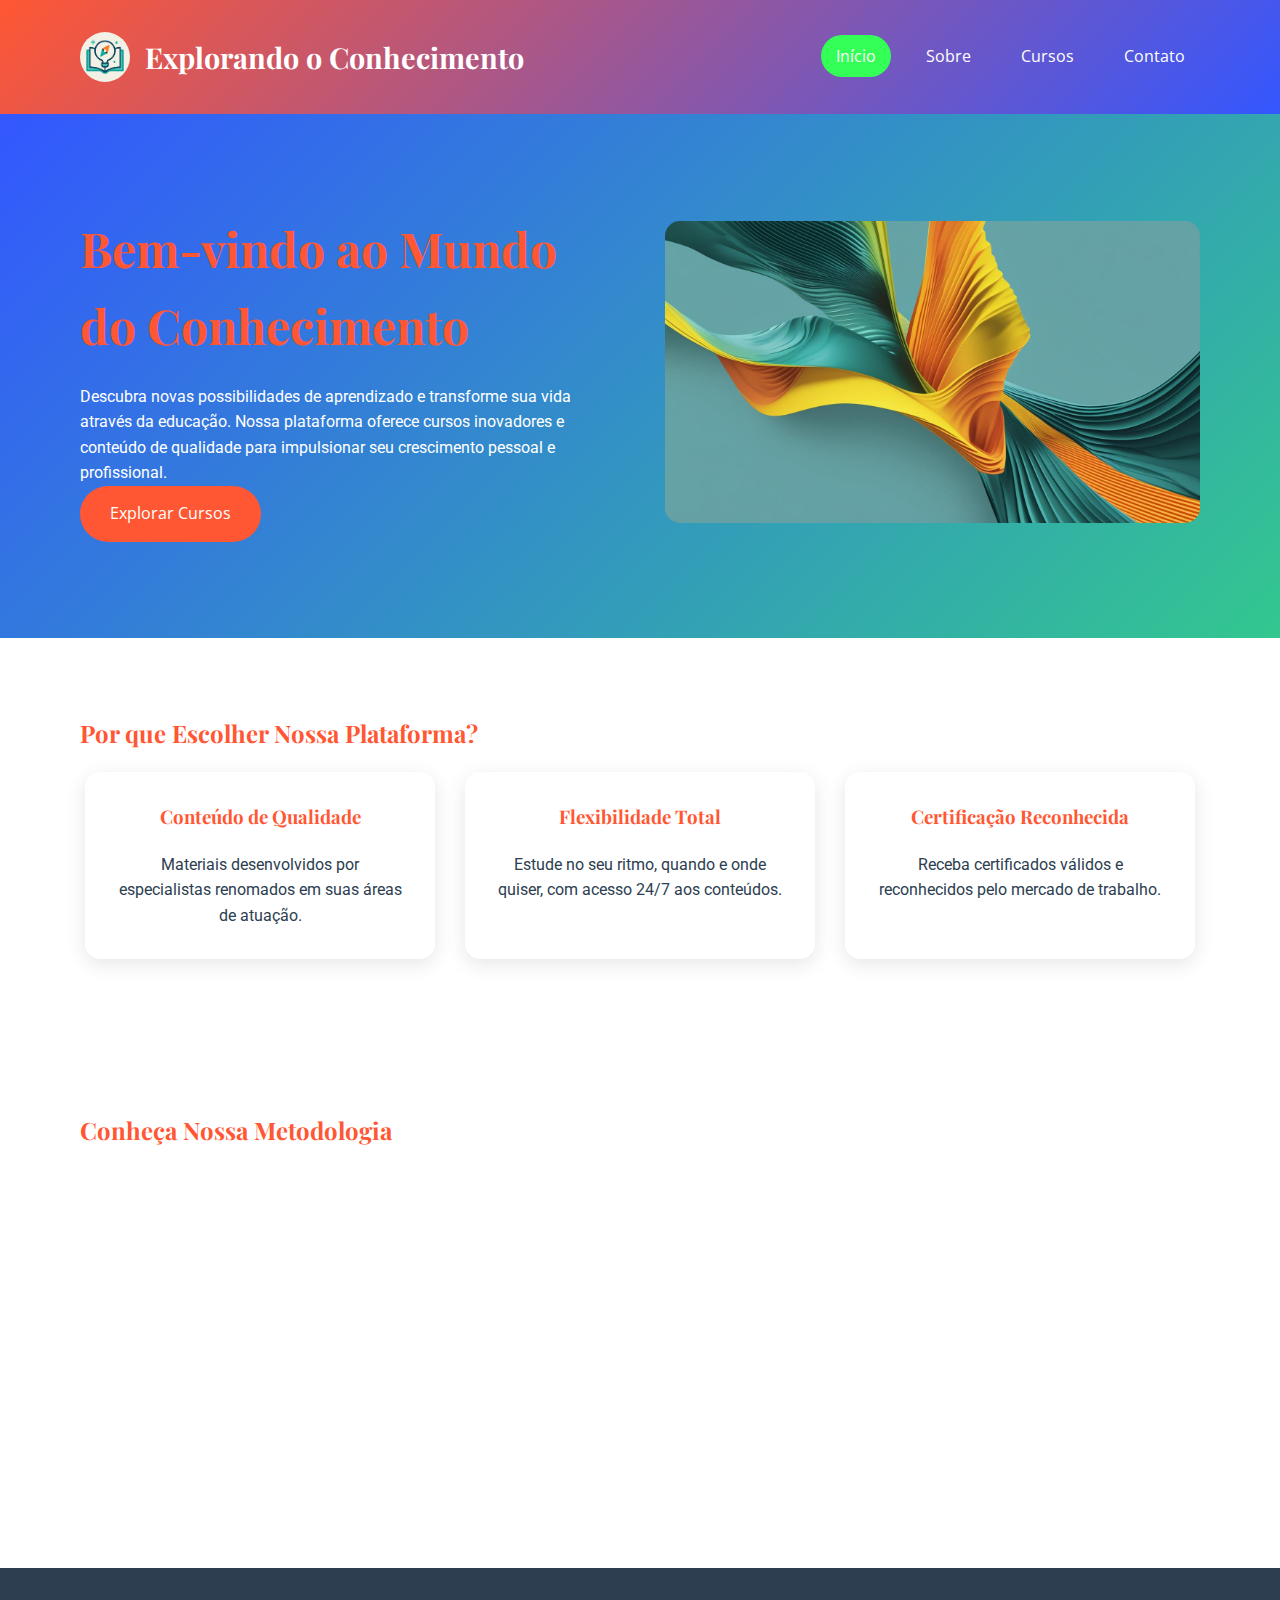
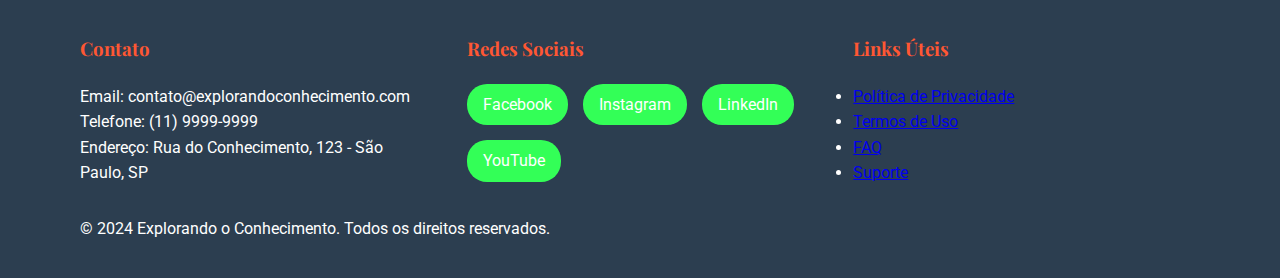
<file: index.html>
<!DOCTYPE html>
<html lang="pt-BR">
<head>
    <meta charset="UTF-8">
    <meta name="viewport" content="width=device-width, initial-scale=1.0">
    <title>Explorando o Conhecimento - Página Inicial</title>
    <link rel="stylesheet" href="css/style.css">
    <link href="https://fonts.googleapis.com/css2?family=Roboto:wght@300;400;700&family=Playfair+Display:wght@400;700&family=Open+Sans:wght@300;400;600&display=swap" rel="stylesheet">
</head>
<body>
    <header>
        <div class="container">
            <div class="logo">
                <img src="images/logo.png" alt="Logo Explorando o Conhecimento">
                <h1>Explorando o Conhecimento</h1>
            </div>
            <nav>
                <ul>
                    <li><a href="index.html" class="active">Início</a></li>
                    <li><a href="sobre.html">Sobre</a></li>
                    <li><a href="cursos.html">Cursos</a></li>
                    <li><a href="contato.html">Contato</a></li>
                </ul>
            </nav>
        </div>
    </header>

    <main>
        <section class="hero">
            <div class="container">
                <div class="hero-content">
                    <h2>Bem-vindo ao Mundo do Conhecimento</h2>
                    <p>Descubra novas possibilidades de aprendizado e transforme sua vida através da educação. Nossa plataforma oferece cursos inovadores e conteúdo de qualidade para impulsionar seu crescimento pessoal e profissional.</p>
                    <a href="cursos.html" class="btn-primary">Explorar Cursos</a>
                </div>
                <div class="hero-image">
                    <img src="images/hero-image.jpg" alt="Pessoa estudando">
                </div>
            </div>
        </section>

        <section class="features">
            <div class="container">
                <h2>Por que Escolher Nossa Plataforma?</h2>
                <div class="features-grid">
                    <div class="feature-card">
                        <h3>Conteúdo de Qualidade</h3>
                        <p>Materiais desenvolvidos por especialistas renomados em suas áreas de atuação.</p>
                    </div>
                    <div class="feature-card">
                        <h3>Flexibilidade Total</h3>
                        <p>Estude no seu ritmo, quando e onde quiser, com acesso 24/7 aos conteúdos.</p>
                    </div>
                    <div class="feature-card">
                        <h3>Certificação Reconhecida</h3>
                        <p>Receba certificados válidos e reconhecidos pelo mercado de trabalho.</p>
                    </div>
                </div>
            </div>
        </section>

        <section class="video-section">
            <div class="container">
                <h2>Conheça Nossa Metodologia</h2>
                <div class="video-wrapper">
                    <iframe width="560" height="315" src="https://www.youtube.com/embed/Jporu1t6BN4?si=-r9JsPKd9g_2soBF" title="YouTube video player" frameborder="0" allow="accelerometer; autoplay; clipboard-write; encrypted-media; gyroscope; picture-in-picture; web-share" referrerpolicy="strict-origin-when-cross-origin" allowfullscreen></iframe>
                </div>
            </div>
        </section>
    </main>

    <footer>
        <div class="container">
            <div class="footer-content">
                <div class="footer-section">
                    <h3>Contato</h3>
                    <p>Email: contato@explorandoconhecimento.com</p>
                    <p>Telefone: (11) 9999-9999</p>
                    <p>Endereço: Rua do Conhecimento, 123 - São Paulo, SP</p>
                </div>
                <div class="footer-section">
                    <h3>Redes Sociais</h3>
                    <div class="social-links">
                        <a href="#" class="social-link">Facebook</a>
                        <a href="#" class="social-link">Instagram</a>
                        <a href="#" class="social-link">LinkedIn</a>
                        <a href="#" class="social-link">YouTube</a>
                    </div>
                </div>
                <div class="footer-section">
                    <h3>Links Úteis</h3>
                    <ul>
                        <li><a href="#">Política de Privacidade</a></li>
                        <li><a href="#">Termos de Uso</a></li>
                        <li><a href="#">FAQ</a></li>
                        <li><a href="#">Suporte</a></li>
                    </ul>
                </div>
            </div>
            <div class="footer-bottom">
                <p>&copy; 2024 Explorando o Conhecimento. Todos os direitos reservados.</p>
            </div>
        </div>
    </footer>

    <script src="script.js"></script>
</body>
</html>
</file>
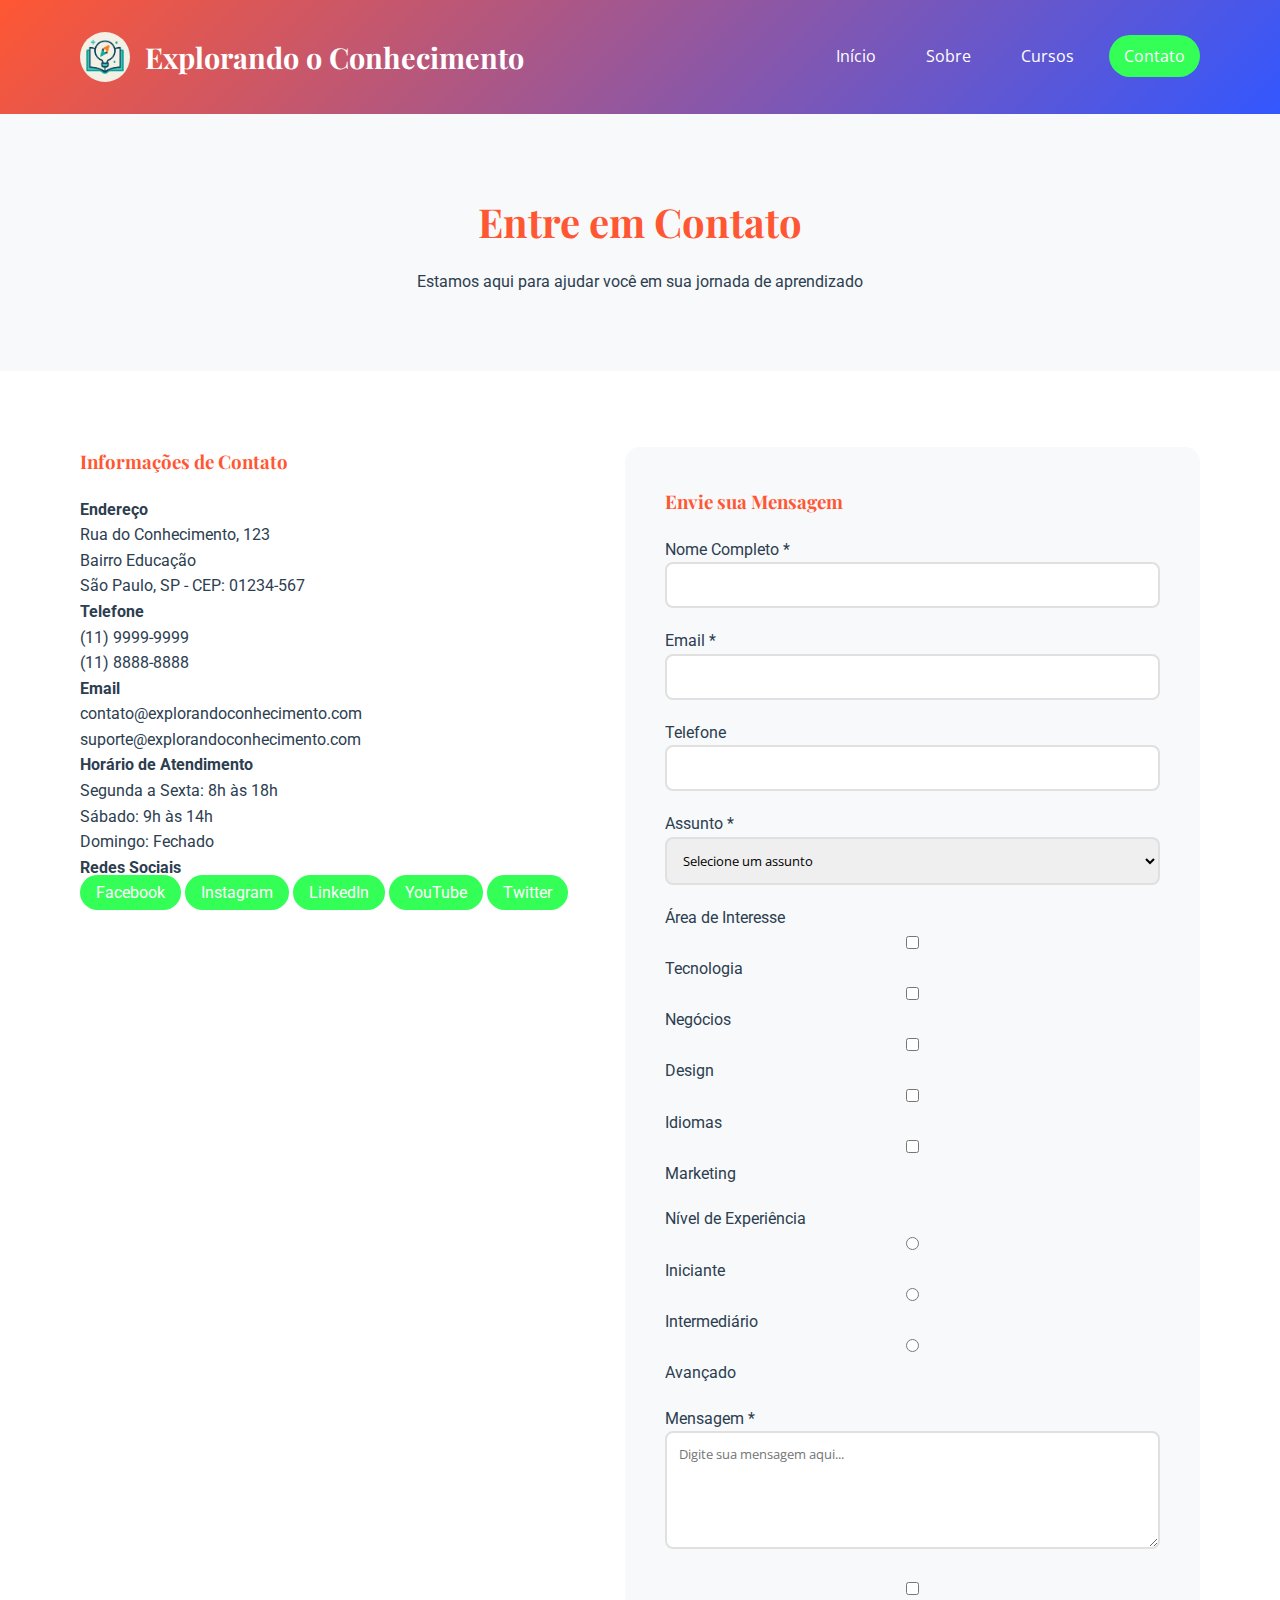
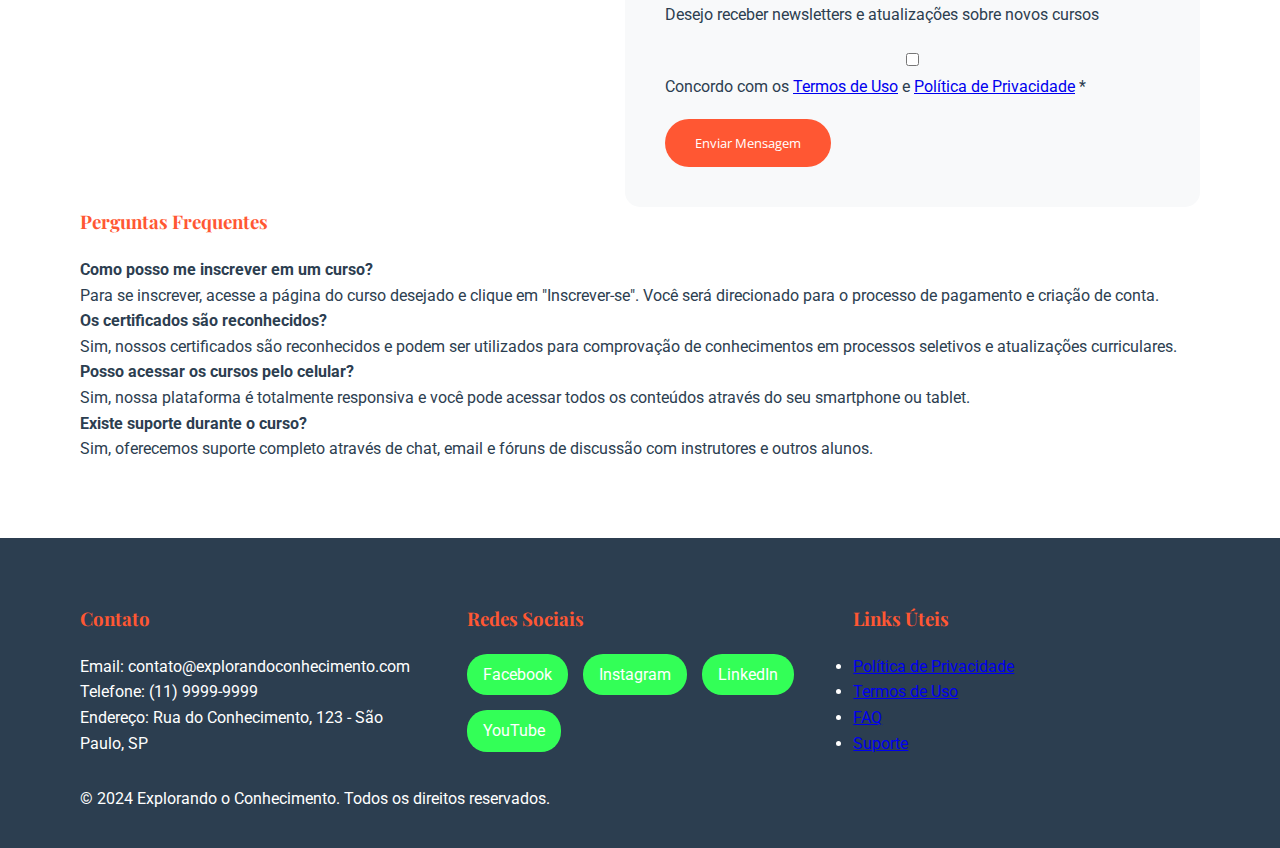
<file: contato.html>
<!DOCTYPE html>
<html lang="pt-BR">
<head>
    <meta charset="UTF-8">
    <meta name="viewport" content="width=device-width, initial-scale=1.0">
    <title>Contato - Explorando o Conhecimento</title>
    <link rel="stylesheet" href="css/style.css">
    <link href="https://fonts.googleapis.com/css2?family=Roboto:wght@300;400;700&family=Playfair+Display:wght@400;700&family=Open+Sans:wght@300;400;600&display=swap" rel="stylesheet">
</head>
<body>
    <header>
        <div class="container">
            <div class="logo">
                <img src="images/logo.png" alt="Logo Explorando o Conhecimento">
                <h1>Explorando o Conhecimento</h1>
            </div>
            <nav>
                <ul>
                    <li><a href="index.html">Início</a></li>
                    <li><a href="sobre.html">Sobre</a></li>
                    <li><a href="cursos.html">Cursos</a></li>
                    <li><a href="contato.html" class="active">Contato</a></li>
                </ul>
            </nav>
        </div>
    </header>

    <main>
        <section class="page-header">
            <div class="container">
                <h2>Entre em Contato</h2>
                <p>Estamos aqui para ajudar você em sua jornada de aprendizado</p>
            </div>
        </section>

        <section class="contact-content">
            <div class="container">
                <div class="contact-grid">
                    <div class="contact-info">
                        <h3>Informações de Contato</h3>
                        <div class="contact-item">
                            <h4>Endereço</h4>
                            <p>Rua do Conhecimento, 123<br>
                            Bairro Educação<br>
                            São Paulo, SP - CEP: 01234-567</p>
                        </div>
                        
                        <div class="contact-item">
                            <h4>Telefone</h4>
                            <p>(11) 9999-9999</p>
                            <p>(11) 8888-8888</p>
                        </div>
                        
                        <div class="contact-item">
                            <h4>Email</h4>
                            <p>contato@explorandoconhecimento.com</p>
                            <p>suporte@explorandoconhecimento.com</p>
                        </div>
                        
                        <div class="contact-item">
                            <h4>Horário de Atendimento</h4>
                            <p>Segunda a Sexta: 8h às 18h<br>
                            Sábado: 9h às 14h<br>
                            Domingo: Fechado</p>
                        </div>

                        <div class="contact-item">
                            <h4>Redes Sociais</h4>
                            <div class="social-links-contact">
                                <a href="#" class="social-link">Facebook</a>
                                <a href="#" class="social-link">Instagram</a>
                                <a href="#" class="social-link">LinkedIn</a>
                                <a href="#" class="social-link">YouTube</a>
                                <a href="#" class="social-link">Twitter</a>
                            </div>
                        </div>
                    </div>

                    <div class="contact-form">
                        <h3>Envie sua Mensagem</h3>
                        <form id="contactForm">
                            <div class="form-group">
                                <label for="nome">Nome Completo *</label>
                                <input type="text" id="nome" name="nome" required>
                            </div>

                            <div class="form-group">
                                <label for="email">Email *</label>
                                <input type="email" id="email" name="email" required>
                            </div>

                            <div class="form-group">
                                <label for="telefone">Telefone</label>
                                <input type="tel" id="telefone" name="telefone">
                            </div>

                            <div class="form-group">
                                <label for="assunto">Assunto *</label>
                                <select id="assunto" name="assunto" required>
                                    <option value="">Selecione um assunto</option>
                                    <option value="informacoes">Informações sobre cursos</option>
                                    <option value="suporte">Suporte técnico</option>
                                    <option value="parceria">Proposta de parceria</option>
                                    <option value="feedback">Feedback</option>
                                    <option value="outros">Outros</option>
                                </select>
                            </div>

                            <div class="form-group">
                                <label for="interesse">Área de Interesse</label>
                                <div class="checkbox-group">
                                    <label class="checkbox-label">
                                        <input type="checkbox" name="interesse[]" value="tecnologia">
                                        Tecnologia
                                    </label>
                                    <label class="checkbox-label">
                                        <input type="checkbox" name="interesse[]" value="negocios">
                                        Negócios
                                    </label>
                                    <label class="checkbox-label">
                                        <input type="checkbox" name="interesse[]" value="design">
                                        Design
                                    </label>
                                    <label class="checkbox-label">
                                        <input type="checkbox" name="interesse[]" value="idiomas">
                                        Idiomas
                                    </label>
                                    <label class="checkbox-label">
                                        <input type="checkbox" name="interesse[]" value="marketing">
                                        Marketing
                                    </label>
                                </div>
                            </div>

                            <div class="form-group">
                                <label for="experiencia">Nível de Experiência</label>
                                <div class="radio-group">
                                    <label class="radio-label">
                                        <input type="radio" name="experiencia" value="iniciante">
                                        Iniciante
                                    </label>
                                    <label class="radio-label">
                                        <input type="radio" name="experiencia" value="intermediario">
                                        Intermediário
                                    </label>
                                    <label class="radio-label">
                                        <input type="radio" name="experiencia" value="avancado">
                                        Avançado
                                    </label>
                                </div>
                            </div>

                            <div class="form-group">
                                <label for="mensagem">Mensagem *</label>
                                <textarea id="mensagem" name="mensagem" rows="5" required placeholder="Digite sua mensagem aqui..."></textarea>
                            </div>

                            <div class="form-group">
                                <label class="checkbox-label">
                                    <input type="checkbox" name="newsletter" value="sim">
                                    Desejo receber newsletters e atualizações sobre novos cursos
                                </label>
                            </div>

                            <div class="form-group">
                                <label class="checkbox-label">
                                    <input type="checkbox" name="termos" required>
                                    Concordo com os <a href="#">Termos de Uso</a> e <a href="#">Política de Privacidade</a> *
                                </label>
                            </div>

                            <button type="submit" class="btn-primary">Enviar Mensagem</button>
                        </form>
                    </div>
                </div>

                <div class="faq-section">
                    <h3>Perguntas Frequentes</h3>
                    <div class="faq-list">
                        <div class="faq-item">
                            <h4>Como posso me inscrever em um curso?</h4>
                            <p>Para se inscrever, acesse a página do curso desejado e clique em "Inscrever-se". Você será direcionado para o processo de pagamento e criação de conta.</p>
                        </div>
                        <div class="faq-item">
                            <h4>Os certificados são reconhecidos?</h4>
                            <p>Sim, nossos certificados são reconhecidos e podem ser utilizados para comprovação de conhecimentos em processos seletivos e atualizações curriculares.</p>
                        </div>
                        <div class="faq-item">
                            <h4>Posso acessar os cursos pelo celular?</h4>
                            <p>Sim, nossa plataforma é totalmente responsiva e você pode acessar todos os conteúdos através do seu smartphone ou tablet.</p>
                        </div>
                        <div class="faq-item">
                            <h4>Existe suporte durante o curso?</h4>
                            <p>Sim, oferecemos suporte completo através de chat, email e fóruns de discussão com instrutores e outros alunos.</p>
                        </div>
                    </div>
                </div>
            </div>
        </section>
    </main>

    <footer>
        <div class="container">
            <div class="footer-content">
                <div class="footer-section">
                    <h3>Contato</h3>
                    <p>Email: contato@explorandoconhecimento.com</p>
                    <p>Telefone: (11) 9999-9999</p>
                    <p>Endereço: Rua do Conhecimento, 123 - São Paulo, SP</p>
                </div>
                <div class="footer-section">
                    <h3>Redes Sociais</h3>
                    <div class="social-links">
                        <a href="#" class="social-link">Facebook</a>
                        <a href="#" class="social-link">Instagram</a>
                        <a href="#" class="social-link">LinkedIn</a>
                        <a href="#" class="social-link">YouTube</a>
                    </div>
                </div>
                <div class="footer-section">
                    <h3>Links Úteis</h3>
                    <ul>
                        <li><a href="#">Política de Privacidade</a></li>
                        <li><a href="#">Termos de Uso</a></li>
                        <li><a href="#">FAQ</a></li>
                        <li><a href="#">Suporte</a></li>
                    </ul>
                </div>
            </div>
            <div class="footer-bottom">
                <p>&copy; 2024 Explorando o Conhecimento. Todos os direitos reservados.</p>
            </div>
        </div>
    </footer>

    <script src="script.js"></script>
</body>
</html>
</file>
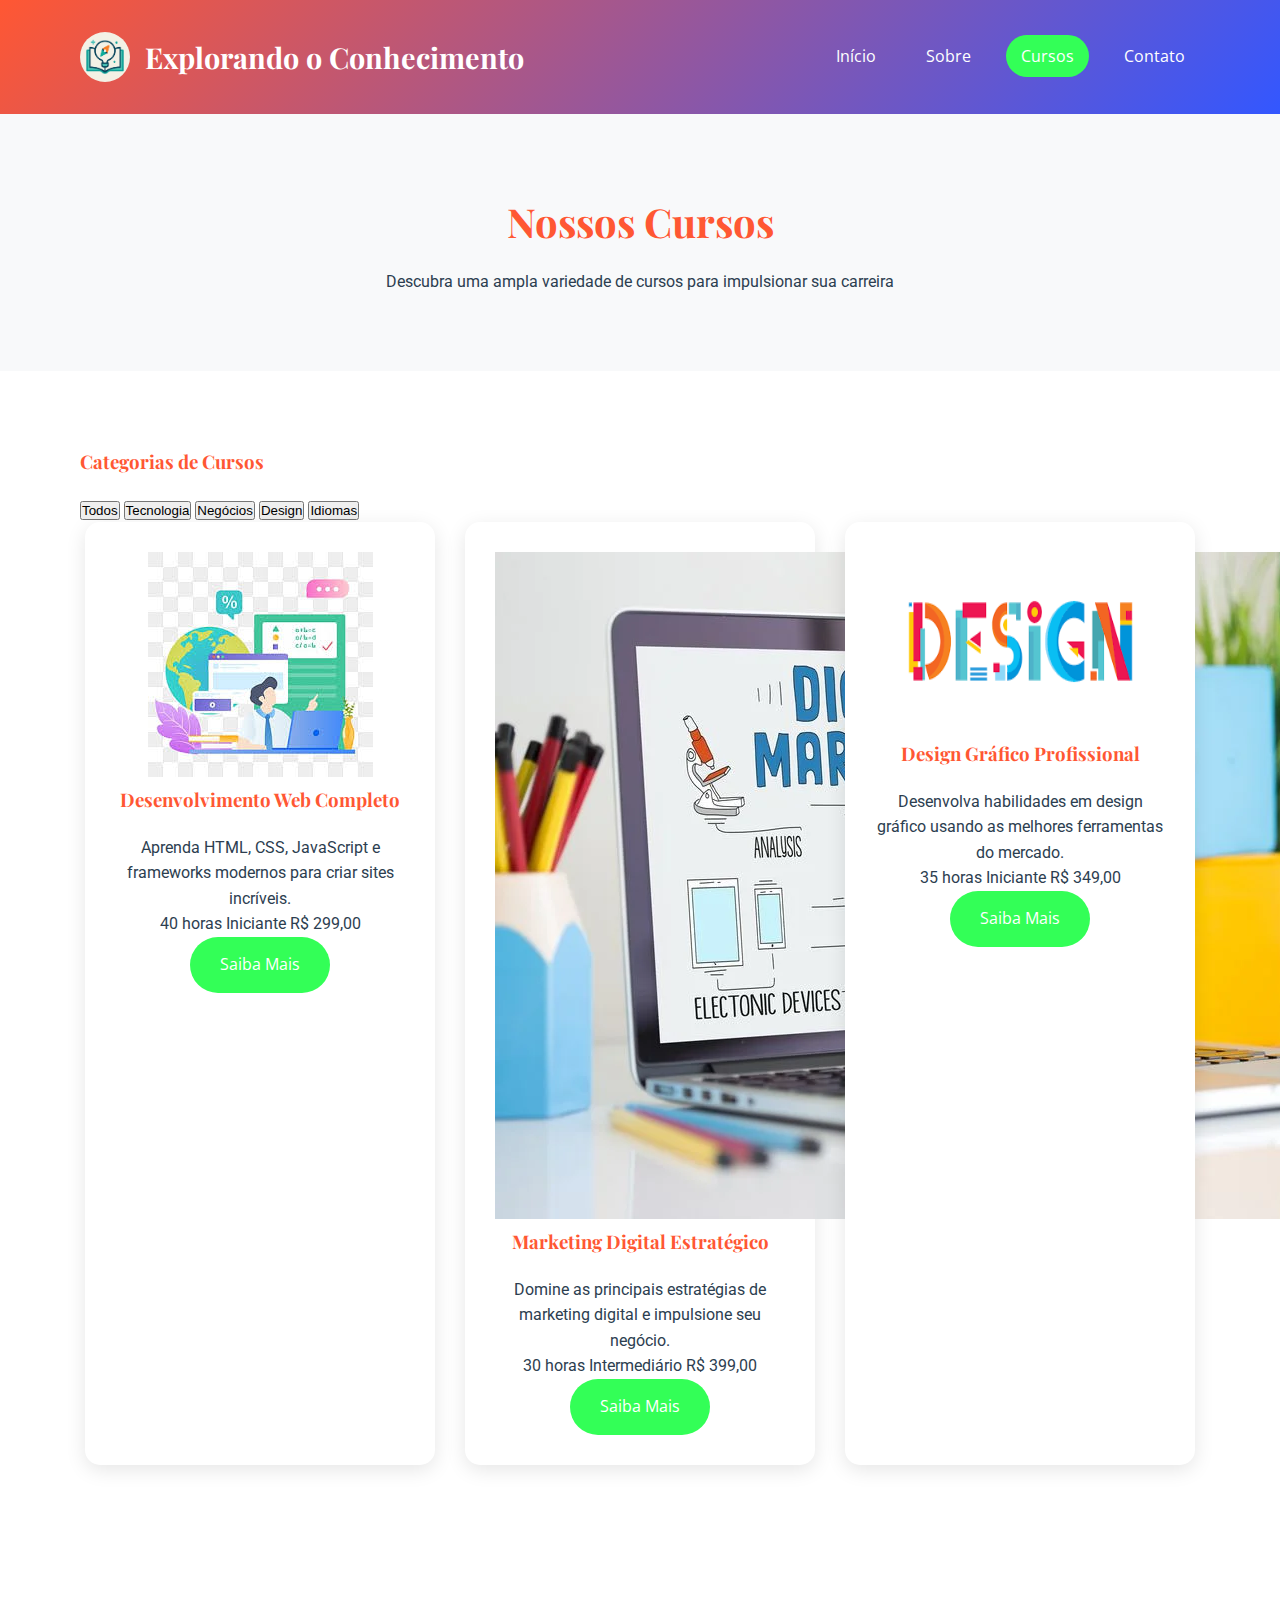
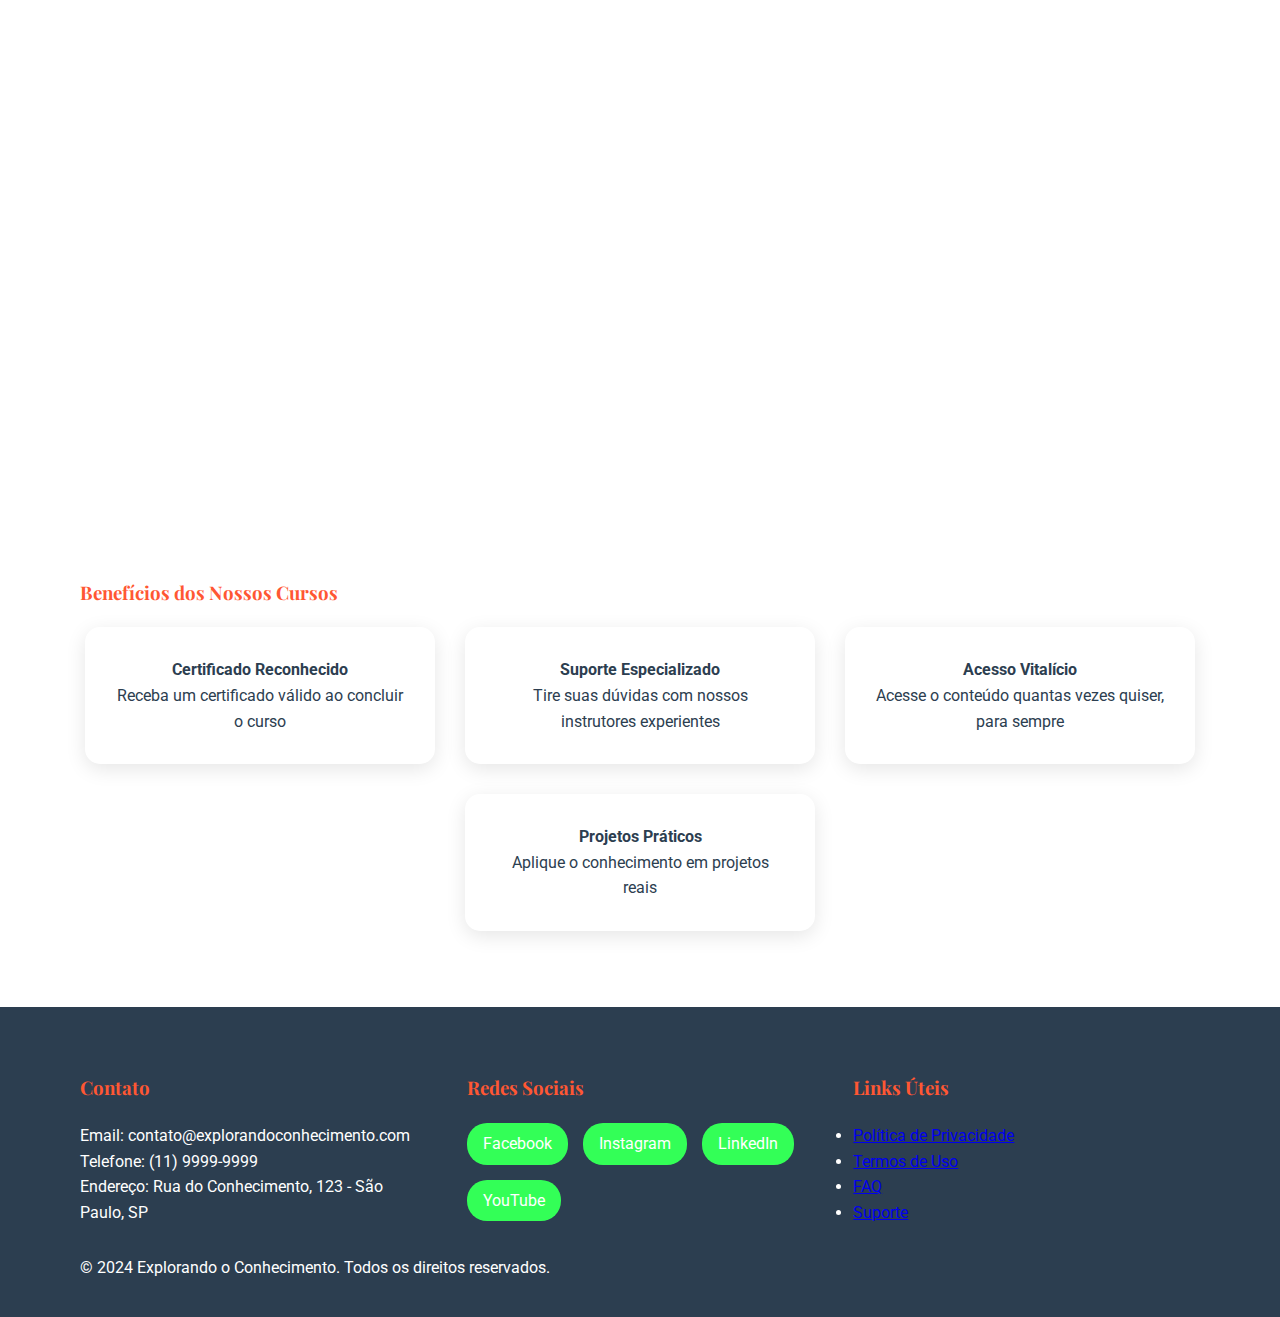
<file: cursos.html>
<!DOCTYPE html>
<html lang="pt-BR">
<head>
    <meta charset="UTF-8">
    <meta name="viewport" content="width=device-width, initial-scale=1.0">
    <title>Cursos - Explorando o Conhecimento</title>
    <link rel="stylesheet" href="css/style.css">
    <link href="https://fonts.googleapis.com/css2?family=Roboto:wght@300;400;700&family=Playfair+Display:wght@400;700&family=Open+Sans:wght@300;400;600&display=swap" rel="stylesheet">
</head>
<body>
    <header>
        <div class="container">
            <div class="logo">
                <img src="images/logo.png" alt="Logo Explorando o Conhecimento">
                <h1>Explorando o Conhecimento</h1>
            </div>
            <nav>
                <ul>
                    <li><a href="index.html">Início</a></li>
                    <li><a href="sobre.html">Sobre</a></li>
                    <li><a href="cursos.html" class="active">Cursos</a></li>
                    <li><a href="contato.html">Contato</a></li>
                </ul>
            </nav>
        </div>
    </header>

    <main>
        <section class="page-header">
            <div class="container">
                <h2>Nossos Cursos</h2>
                <p>Descubra uma ampla variedade de cursos para impulsionar sua carreira</p>
            </div>
        </section>

        <section class="courses-content">
            <div class="container">
                <div class="courses-filter">
                    <h3>Categorias de Cursos</h3>
                    <div class="filter-buttons">
                        <button class="filter-btn active" data-category="all">Todos</button>
                        <button class="filter-btn" data-category="tecnologia">Tecnologia</button>
                        <button class="filter-btn" data-category="negocios">Negócios</button>
                        <button class="filter-btn" data-category="design">Design</button>
                        <button class="filter-btn" data-category="idiomas">Idiomas</button>
                    </div>
                </div>

                <div class="courses-grid">
                    <div class="course-card" data-category="tecnologia">
                        <img src="images/course-web.jpg" alt="Curso de Desenvolvimento Web">
                        <div class="course-info">
                            <h3>Desenvolvimento Web Completo</h3>
                            <p>Aprenda HTML, CSS, JavaScript e frameworks modernos para criar sites incríveis.</p>
                            <div class="course-details">
                                <span class="duration">40 horas</span>
                                <span class="level">Iniciante</span>
                                <span class="price">R$ 299,00</span>
                            </div>
                            <a href="#" class="btn-secondary">Saiba Mais</a>
                        </div>
                    </div>

                    <div class="course-card" data-category="negocios">
                        <img src="images/course-marketing.jpg" alt="Curso de Marketing Digital">
                        <div class="course-info">
                            <h3>Marketing Digital Estratégico</h3>
                            <p>Domine as principais estratégias de marketing digital e impulsione seu negócio.</p>
                            <div class="course-details">
                                <span class="duration">30 horas</span>
                                <span class="level">Intermediário</span>
                                <span class="price">R$ 399,00</span>
                            </div>
                            <a href="#" class="btn-secondary">Saiba Mais</a>
                        </div>
                    </div>

                    <div class="course-card" data-category="design">
                        <img src="images/course-design.jpg" alt="Curso de Design Gráfico">
                        <div class="course-info">
                            <h3>Design Gráfico Profissional</h3>
                            <p>Desenvolva habilidades em design gráfico usando as melhores ferramentas do mercado.</p>
                            <div class="course-details">
                                <span class="duration">35 horas</span>
                                <span class="level">Iniciante</span>
                                <span class="price">R$ 349,00</span>
                            </div>
                            <a href="#" class="btn-secondary">Saiba Mais</a>
                        </div>
                    </div>

                    <div class="course-card" data-category="tecnologia">
                        <img src="images/course-python.jpg" alt="Curso de Python">
                        <div class="course-info">
                            <h3>Python para Iniciantes</h3>
                            <p>Aprenda uma das linguagens de programação mais populares do mundo.</p>
                            <div class="course-details">
                                <span class="duration">25 horas</span>
                                <span class="level">Iniciante</span>
                                <span class="price">R$ 249,00</span>
                            </div>
                            <a href="#" class="btn-secondary">Saiba Mais</a>
                        </div>
                    </div>

                    <div class="course-card" data-category="idiomas">
                        <img src="images/course-english.jpg" alt="Curso de Inglês">
                        <div class="course-info">
                            <h3>Inglês para Negócios</h3>
                            <p>Desenvolva fluência em inglês focado no ambiente corporativo e profissional.</p>
                            <div class="course-details">
                                <span class="duration">50 horas</span>
                                <span class="level">Intermediário</span>
                                <span class="price">R$ 449,00</span>
                            </div>
                            <a href="#" class="btn-secondary">Saiba Mais</a>
                        </div>
                    </div>

                    <div class="course-card" data-category="negocios">
                        <img src="images/course-finance.jpg" alt="Curso de Finanças">
                        <div class="course-info">
                            <h3>Gestão Financeira Pessoal</h3>
                            <p>Aprenda a organizar suas finanças e investir de forma inteligente.</p>
                            <div class="course-details">
                                <span class="duration">20 horas</span>
                                <span class="level">Iniciante</span>
                                <span class="price">R$ 199,00</span>
                            </div>
                            <a href="#" class="btn-secondary">Saiba Mais</a>
                        </div>
                    </div>
                </div>

                <div class="course-benefits">
                    <h3>Benefícios dos Nossos Cursos</h3>
                    <div class="benefits-grid">
                        <div class="benefit-item">
                            <h4>Certificado Reconhecido</h4>
                            <p>Receba um certificado válido ao concluir o curso</p>
                        </div>
                        <div class="benefit-item">
                            <h4>Suporte Especializado</h4>
                            <p>Tire suas dúvidas com nossos instrutores experientes</p>
                        </div>
                        <div class="benefit-item">
                            <h4>Acesso Vitalício</h4>
                            <p>Acesse o conteúdo quantas vezes quiser, para sempre</p>
                        </div>
                        <div class="benefit-item">
                            <h4>Projetos Práticos</h4>
                            <p>Aplique o conhecimento em projetos reais</p>
                        </div>
                    </div>
                </div>
            </div>
        </section>
    </main>

    <footer>
        <div class="container">
            <div class="footer-content">
                <div class="footer-section">
                    <h3>Contato</h3>
                    <p>Email: contato@explorandoconhecimento.com</p>
                    <p>Telefone: (11) 9999-9999</p>
                    <p>Endereço: Rua do Conhecimento, 123 - São Paulo, SP</p>
                </div>
                <div class="footer-section">
                    <h3>Redes Sociais</h3>
                    <div class="social-links">
                        <a href="#" class="social-link">Facebook</a>
                        <a href="#" class="social-link">Instagram</a>
                        <a href="#" class="social-link">LinkedIn</a>
                        <a href="#" class="social-link">YouTube</a>
                    </div>
                </div>
                <div class="footer-section">
                    <h3>Links Úteis</h3>
                    <ul>
                        <li><a href="#">Política de Privacidade</a></li>
                        <li><a href="#">Termos de Uso</a></li>
                        <li><a href="#">FAQ</a></li>
                        <li><a href="#">Suporte</a></li>
                    </ul>
                </div>
            </div>
            <div class="footer-bottom">
                <p>&copy; 2024 Explorando o Conhecimento. Todos os direitos reservados.</p>
            </div>
        </div>
    </footer>

    <script src="script.js"></script>
</body>
</html>
</file>
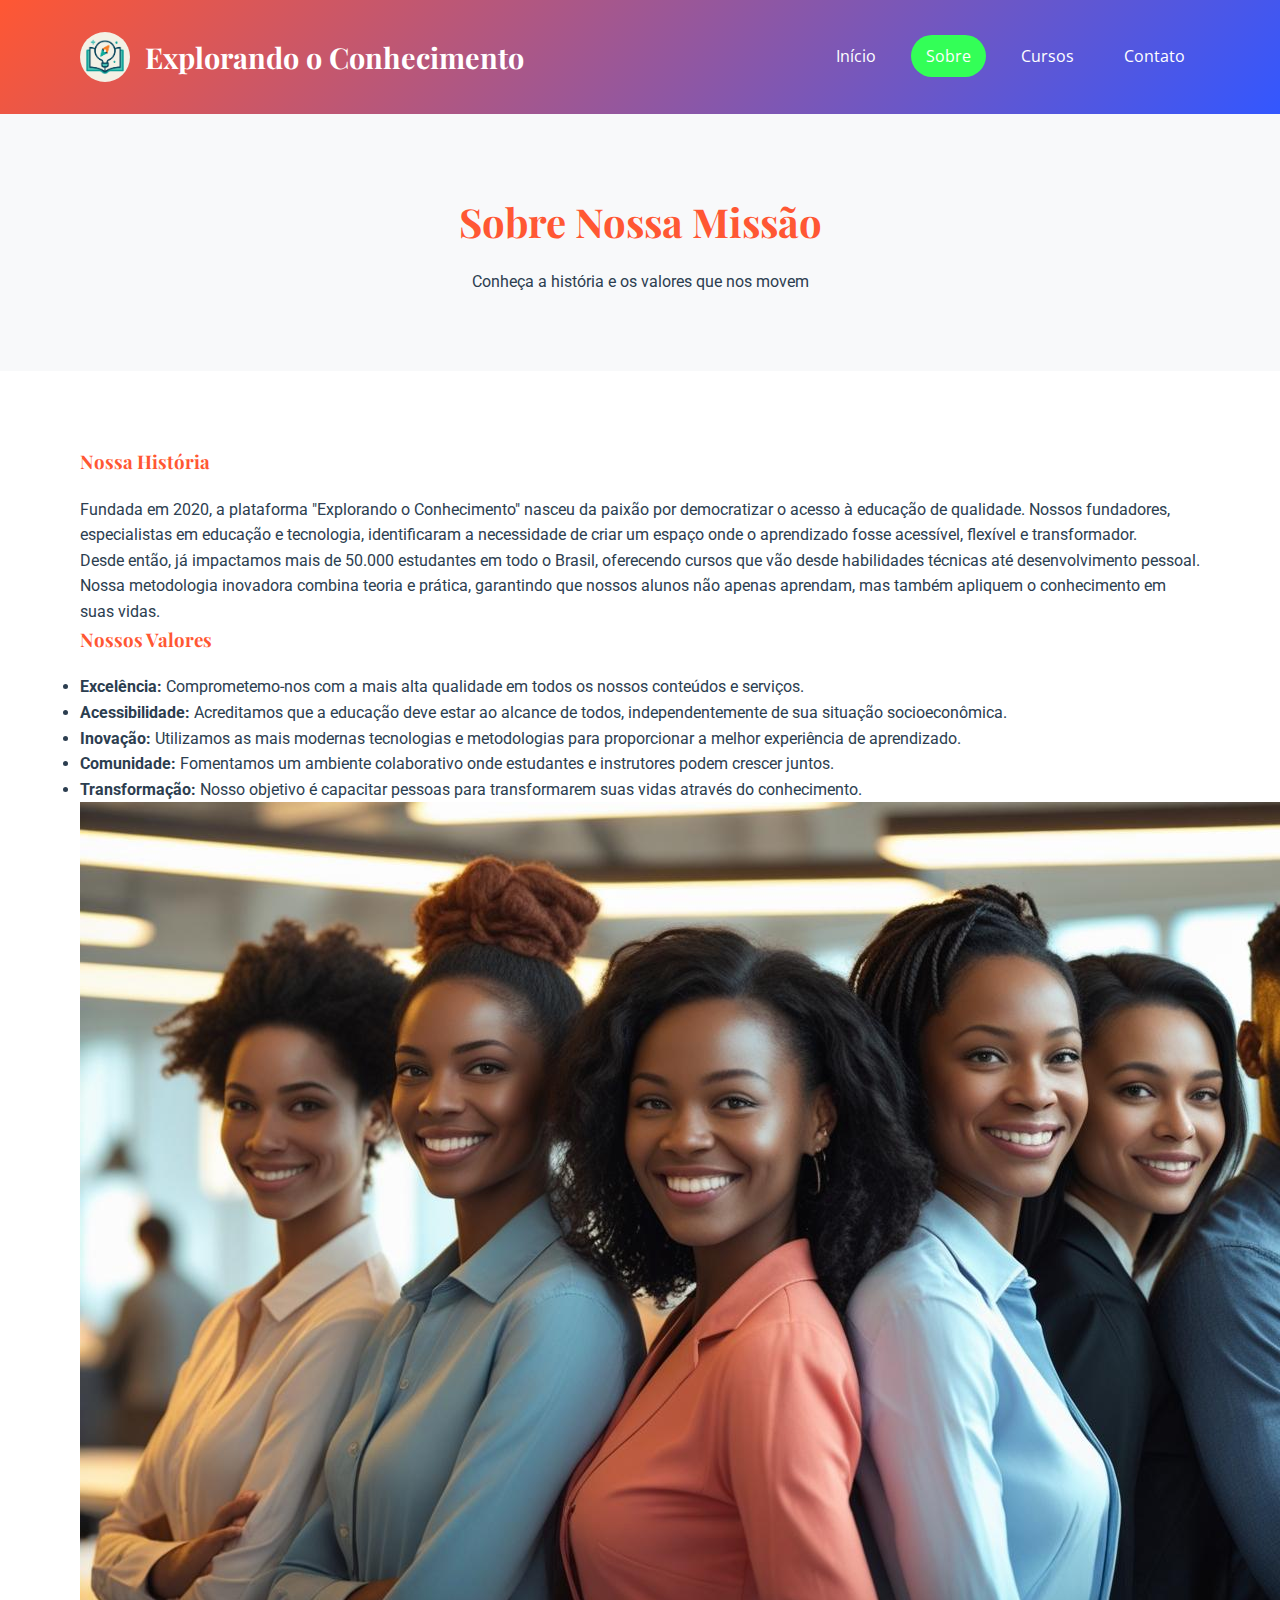
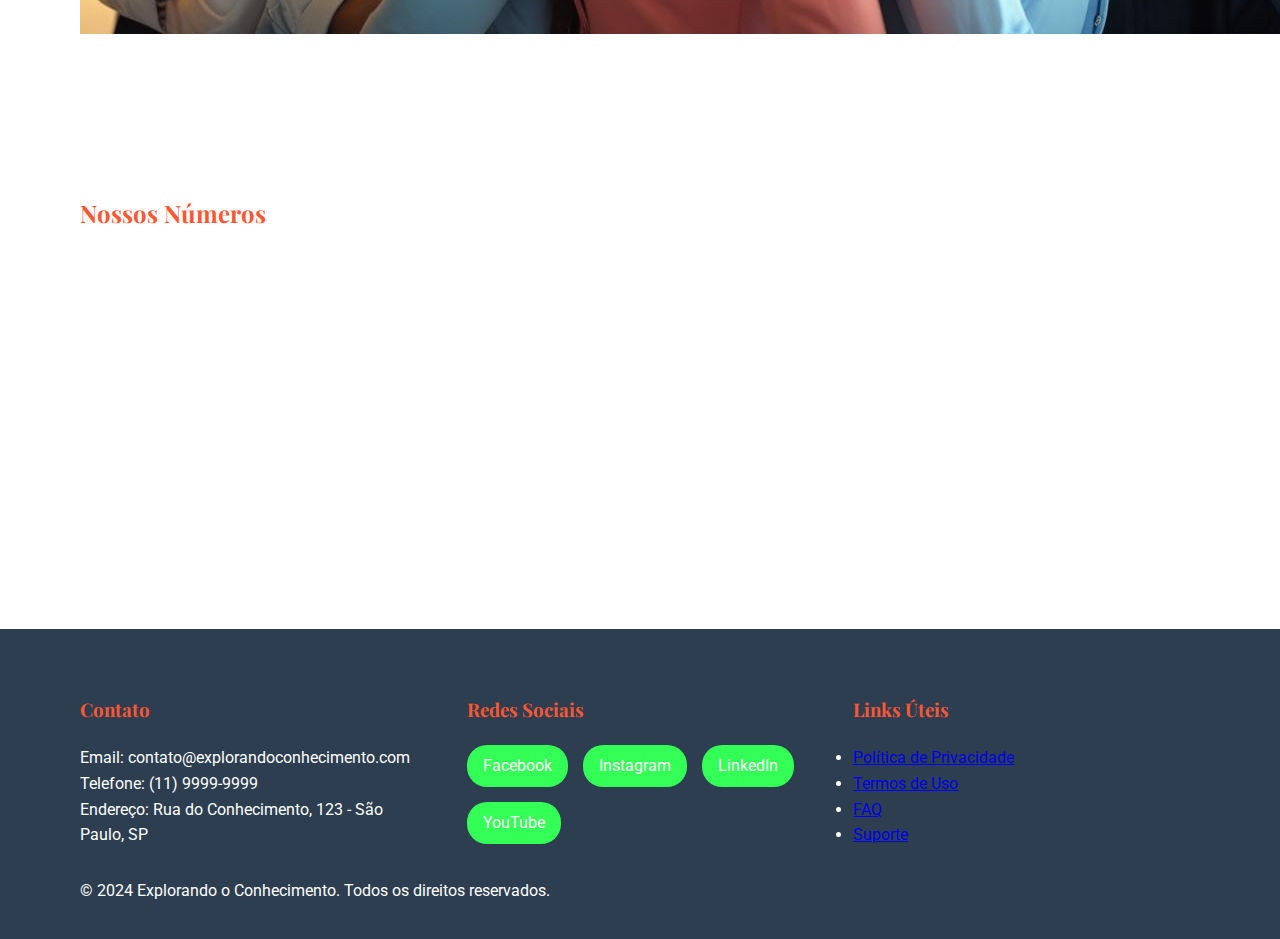
<file: sobre.html>
<!DOCTYPE html>
<html lang="pt-BR">
<head>
    <meta charset="UTF-8">
    <meta name="viewport" content="width=device-width, initial-scale=1.0">
    <title>Sobre Nós - Explorando o Conhecimento</title>
    <link rel="stylesheet" href="css/style.css">
    <link href="https://fonts.googleapis.com/css2?family=Roboto:wght@300;400;700&family=Playfair+Display:wght@400;700&family=Open+Sans:wght@300;400;600&display=swap" rel="stylesheet">
</head>
<body>
    <header>
        <div class="container">
            <div class="logo">
                <img src="images/logo.png" alt="Logo Explorando o Conhecimento">
                <h1>Explorando o Conhecimento</h1>
            </div>
            <nav>
                <ul>
                    <li><a href="index.html">Início</a></li>
                    <li><a href="sobre.html" class="active">Sobre</a></li>
                    <li><a href="cursos.html">Cursos</a></li>
                    <li><a href="contato.html">Contato</a></li>
                </ul>
            </nav>
        </div>
    </header>

    <main>
        <section class="page-header">
            <div class="container">
                <h2>Sobre Nossa Missão</h2>
                <p>Conheça a história e os valores que nos movem</p>
            </div>
        </section>

        <section class="about-content">
            <div class="container">
                <div class="about-grid">
                    <div class="about-text">
                        <h3>Nossa História</h3>
                        <p>Fundada em 2020, a plataforma "Explorando o Conhecimento" nasceu da paixão por democratizar o acesso à educação de qualidade. Nossos fundadores, especialistas em educação e tecnologia, identificaram a necessidade de criar um espaço onde o aprendizado fosse acessível, flexível e transformador.</p>
                        
                        <p>Desde então, já impactamos mais de 50.000 estudantes em todo o Brasil, oferecendo cursos que vão desde habilidades técnicas até desenvolvimento pessoal. Nossa metodologia inovadora combina teoria e prática, garantindo que nossos alunos não apenas aprendam, mas também apliquem o conhecimento em suas vidas.</p>

                        <h3>Nossos Valores</h3>
                        <ul class="values-list">
                            <li>
                                <strong>Excelência:</strong> Comprometemo-nos com a mais alta qualidade em todos os nossos conteúdos e serviços.
                            </li>
                            <li>
                                <strong>Acessibilidade:</strong> Acreditamos que a educação deve estar ao alcance de todos, independentemente de sua situação socioeconômica.
                            </li>
                            <li>
                                <strong>Inovação:</strong> Utilizamos as mais modernas tecnologias e metodologias para proporcionar a melhor experiência de aprendizado.
                            </li>
                            <li>
                                <strong>Comunidade:</strong> Fomentamos um ambiente colaborativo onde estudantes e instrutores podem crescer juntos.
                            </li>
                            <li>
                                <strong>Transformação:</strong> Nosso objetivo é capacitar pessoas para transformarem suas vidas através do conhecimento.
                            </li>
                        </ul>
                    </div>
                    <div class="about-image">
                        <img src="images/team.jpg" alt="Nossa equipe">
                    </div>
                </div>
            </div>
        </section>

        <section class="stats">
            <div class="container">
                <h2>Nossos Números</h2>
                <div class="stats-grid">
                    <div class="stat-card">
                        <h3>50,000+</h3>
                        <p>Estudantes Ativos</p>
                    </div>
                    <div class="stat-card">
                        <h3>200+</h3>
                        <p>Cursos Disponíveis</p>
                    </div>
                    <div class="stat-card">
                        <h3>95%</h3>
                        <p>Taxa de Satisfação</p>
                    </div>
                    <div class="stat-card">
                        <h3>24/7</h3>
                        <p>Suporte Disponível</p>
                    </div>
                </div>
            </div>
        </section>
    </main>

    <footer>
        <div class="container">
            <div class="footer-content">
                <div class="footer-section">
                    <h3>Contato</h3>
                    <p>Email: contato@explorandoconhecimento.com</p>
                    <p>Telefone: (11) 9999-9999</p>
                    <p>Endereço: Rua do Conhecimento, 123 - São Paulo, SP</p>
                </div>
                <div class="footer-section">
                    <h3>Redes Sociais</h3>
                    <div class="social-links">
                        <a href="#" class="social-link">Facebook</a>
                        <a href="#" class="social-link">Instagram</a>
                        <a href="#" class="social-link">LinkedIn</a>
                        <a href="#" class="social-link">YouTube</a>
                    </div>
                </div>
                <div class="footer-section">
                    <h3>Links Úteis</h3>
                    <ul>
                        <li><a href="#">Política de Privacidade</a></li>
                        <li><a href="#">Termos de Uso</a></li>
                        <li><a href="#">FAQ</a></li>
                        <li><a href="#">Suporte</a></li>
                    </ul>
                </div>
            </div>
            <div class="footer-bottom">
                <p>&copy; 2024 Explorando o Conhecimento. Todos os direitos reservados.</p>
            </div>
        </div>
    </footer>

    <script src="script.js"></script>
</body>
</html>
</file>
<file: css/style.css>
* {
    margin: 0;
    padding: 0;
    box-sizing: border-box;
}
:root {
    --cor-primaria: #FF5733; /* Laranja vibrante */
    --cor-secundaria: #33FF57; /* Verde limão */
    --cor-destaque: #3357FF; /* Azul elétrico */
    --cor-texto: #2c3e50;
    --cor-clara: #f8f9fa;
    --fonte-principal: 'Roboto', sans-serif;
    --fonte-titulo: 'Playfair Display', serif;
    --fonte-corpo: 'Open Sans', sans-serif;
}
body {
    font-family: var(--fonte-principal);
    line-height: 1.6;
    color: var(--cor-texto);
}

.container {
  width: 90%;
  max-width: 1200px;
  margin: 0 auto;
  padding: 1rem;
}

header {
    background: linear-gradient(135deg, var(--cor-primaria), var(--cor-destaque));
    color: white;
    padding: 1rem 0;
    position: sticky;
    top: 0;
    z-index: 1000;
}
header .container {
    display: flex;
    justify-content: space-between;
    align-items: center;
    flex-wrap: wrap;
}
.logo {
    display: flex;
    align-items: center;
    gap: 15px;
}
.logo img {
    width: 50px;
    height: 50px;
    border-radius: 50%;
}
.logo h1 {
    font-family: var(--fonte-titulo);
    font-size: 1.8rem;
}
nav ul {
    display: flex;
    list-style: none;
    gap: 20px;
}
nav a {
    color: white;
    text-decoration: none;
    font-family: var(--fonte-corpo);
    padding: 10px 15px;
    border-radius: 25px;
    transition: all 0.3s ease;
}
nav a:hover {
    background-color: rgba(255,255,255,0.2);
}
nav a.active {
    background-color: var(--cor-secundaria);
}
section {
    padding: 60px 0;
}
.page-header {
    background: var(--cor-clara);
    text-align: center;
    padding: 60px 0;
}
.page-header h2 {
    font-family: var(--fonte-titulo);
    font-size: 2.5rem;
    color: var(--cor-primaria);
    margin-bottom: 15px;
}
.hero {
    background: linear-gradient(135deg, var(--cor-destaque), var(--cor-secundaria));
    color: white;
    padding: 80px 0;
}
.hero .container {
    display: flex;
    align-items: center;
    gap: 50px;
    flex-wrap: wrap;
}
.hero-content {
    flex: 1;
    min-width: 300px;
}
.hero-content h2 {
    font-family: var(--fonte-titulo);
    font-size: 3rem;
    margin-bottom: 20px;
}
.hero-image {
    flex: 1;
    min-width: 300px;
    text-align: center;
}
.hero-image img {
    max-width: 100%;
    border-radius: 15px;
}
.btn-primary, .btn-secondary {
    display: inline-block;
    padding: 15px 30px;
    border-radius: 30px;
    text-decoration: none;
    font-family: var(--fonte-corpo);
    transition: all 0.3s ease;
    border: none;
    cursor: pointer;
}
.btn-primary {
    background: var(--cor-primaria);
    color: white;
}
.btn-secondary {
    background: var(--cor-secundaria);
    color: white;
}
.btn-primary:hover, .btn-secondary:hover {
    transform: translateY(-3px);
}
.features-grid, .stats-grid, .courses-grid, .benefits-grid {
    display: flex;
    gap: 30px;
    flex-wrap: wrap;
    justify-content: center;
}
.feature-card, .stat-card, .course-card, .benefit-item {
    background: white;
    padding: 30px;
    border-radius: 15px;
    text-align: center;
    flex: 1;
    min-width: 280px;
    max-width: 350px;
    box-shadow: 0 5px 20px rgba(0,0,0,0.1);
    transition: transform 0.3s ease;
}
.feature-card:hover, .course-card:hover {
    transform: translateY(-10px);
}
h2, h3 {
    font-family: var(--fonte-titulo);
    color: var(--cor-primaria);
    margin-bottom: 20px;
}
.contact-grid {
    display: flex;
    gap: 50px;
    flex-wrap: wrap;
}
.contact-info, .contact-form {
    flex: 1;
    min-width: 300px;
}
.contact-form {
    background: var(--cor-clara);
    padding: 40px;
    border-radius: 15px;
}
.form-group {
    margin-bottom: 20px;
}
.form-group input, .form-group select, .form-group textarea {
    width: 100%;
    padding: 12px;
    border: 2px solid #e0e0e0;
    border-radius: 8px;
    font-family: var(--fonte-corpo);
}
.form-group input:focus, .form-group select:focus, .form-group textarea:focus {
    border-color: var(--cor-primaria);
    outline: none;
}
footer {
    background: var(--cor-texto);
    color: white;
    padding: 50px 0 20px;
}
.footer-content {
    display: flex;
    gap: 40px;
    flex-wrap: wrap;
    justify-content: space-between;
    margin-bottom: 30px;
}
.footer-section {
    flex: 1;
    min-width: 250px;
}
.social-links {
    display: flex;
    gap: 15px;
    flex-wrap: wrap;
}
.social-link {
    padding: 8px 16px;
    background: var(--cor-secundaria);
    color: white;
    text-decoration: none;
    border-radius: 20px;
    transition: all 0.3s ease;
}
.social-link:hover {
    background: var(--cor-primaria);
}
@media (max-width: 768px) {
    .hero .container, .contact-grid, .footer-content {
        flex-direction: column;
    }
    .hero-content h2 {
        font-size: 2.2rem;
    }
    nav ul {
        flex-direction: column;
        gap: 10px;
    }
    .features-grid, .courses-grid {
        flex-direction: column;
        align-items: center;
    }
}
</file>
